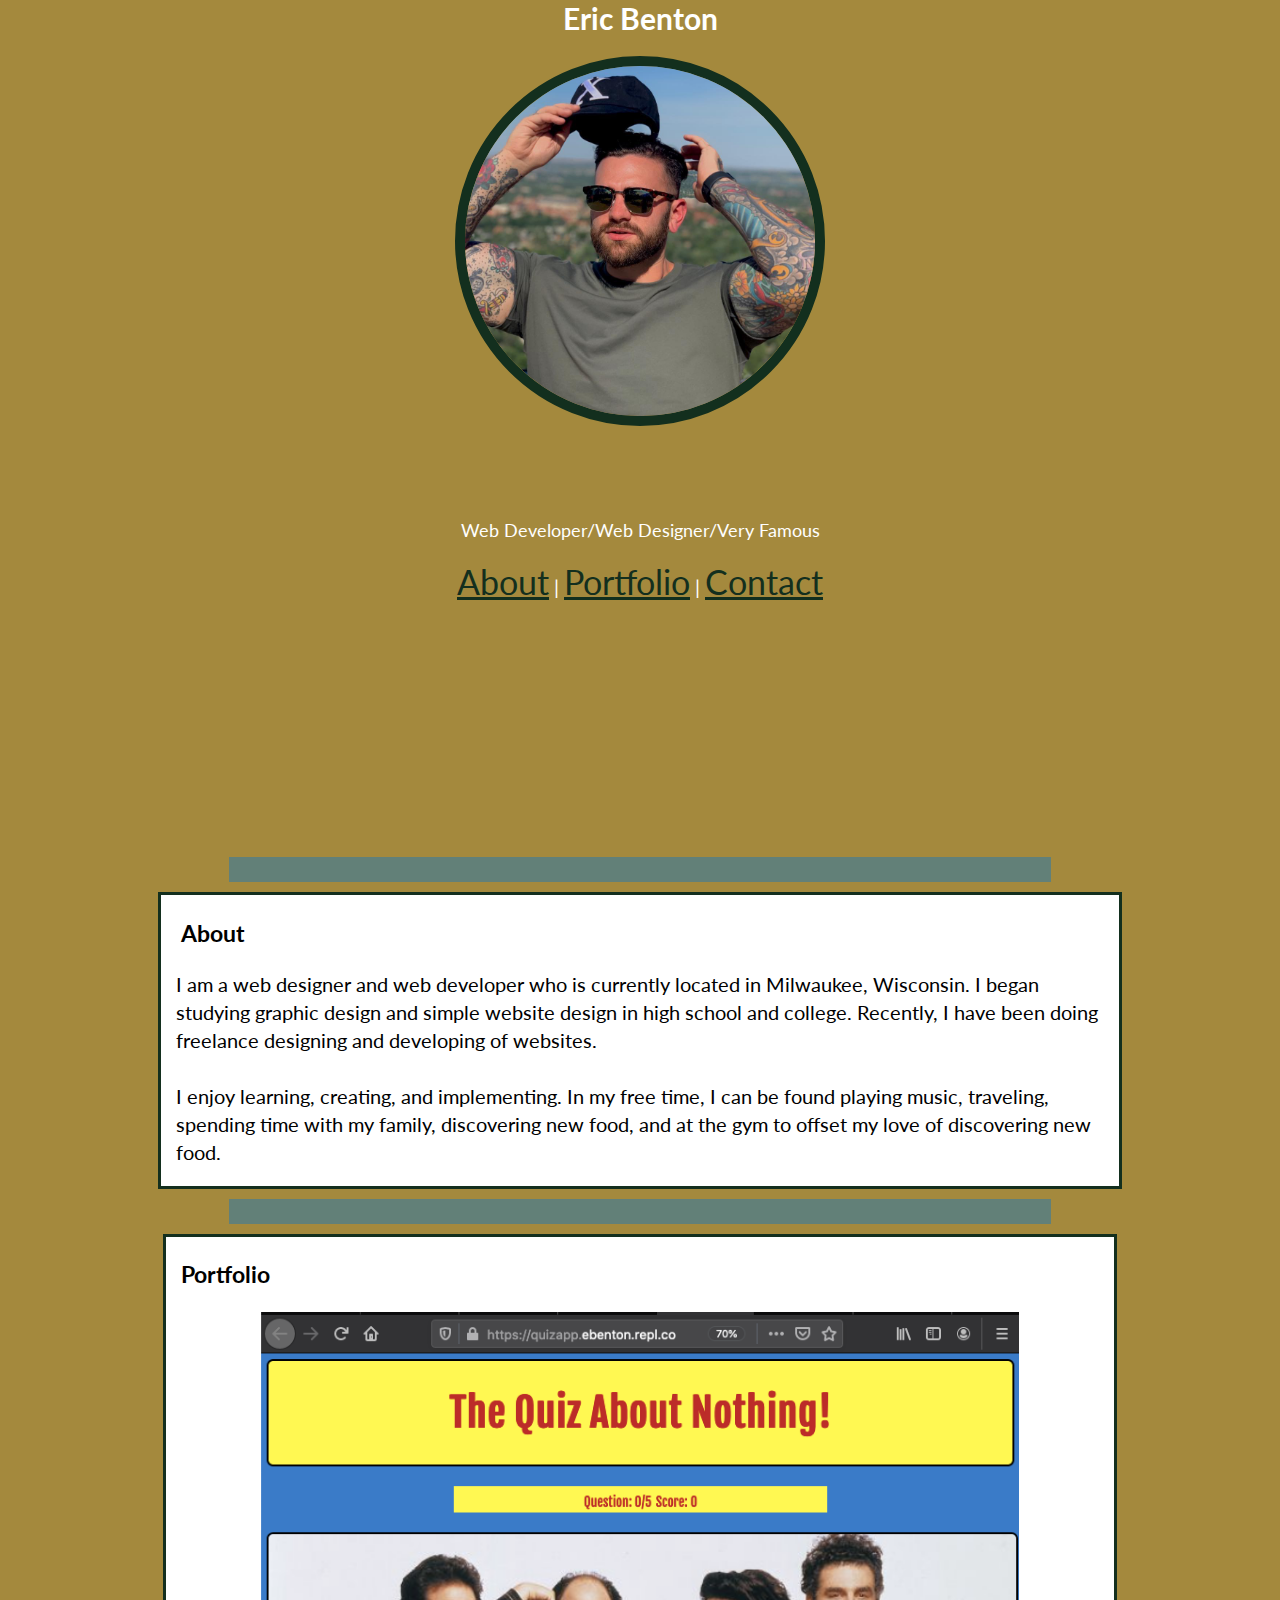
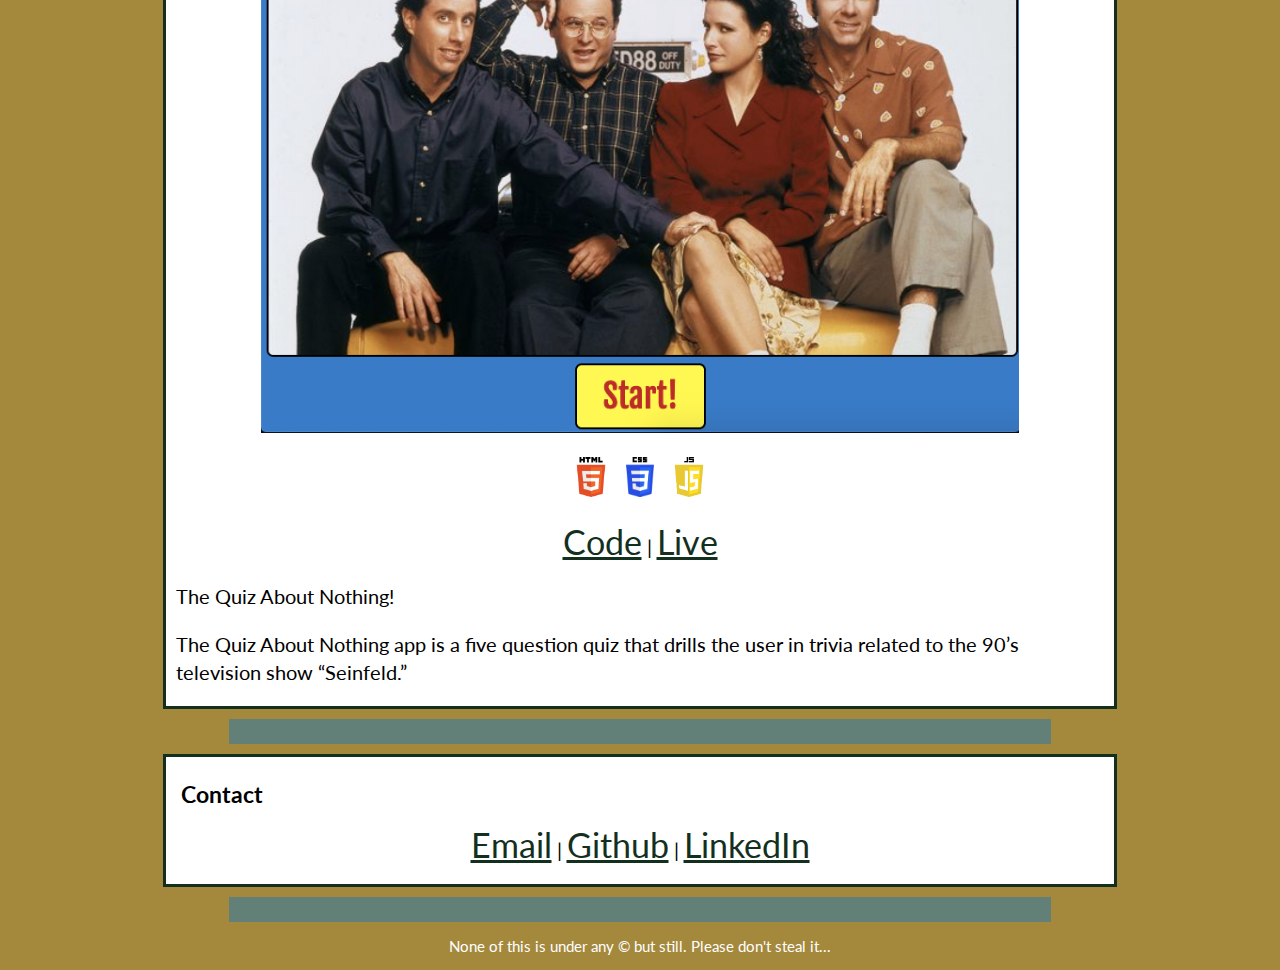
<file: index.html>
<!DOCTYPE html>
<html lang="en">
  <head>
    <meta charset="utf-8">
    <meta name="viewport" content="width=device-width">
    <title>Eric Benton | Web Developer</title>
    <link href="style.css" rel="stylesheet" type="text/css" />
    <link href="https://fonts.googleapis.com/css?family=Lato&display=swap" rel="stylesheet"> 
    <link rel="shortcut icon" type="image/jpg" href="favicon.ico"/>
  </head>
  <body>
    <main>
      <div class="top photo">
      <h1>Eric Benton</h1>
        <img src="images/headshot_lol.jpeg" alt="A photo of Eric Benton">
      </div>
        <div class="head">
          <p>Web Developer/Web Designer/Very Famous</p>
            <section class="nav">
              <p><a href="#bio" target="_blank" class="link">About</a> | <a href="#portfolio" target="_blank" class="link">Portfolio</a> | <a href="#contact" target="_blank" class="link">Contact</a>
            </section>
          </div>
        <div class="separator1">
        </div>
        <div class="div-bio">
        <section id="bio">
            <h3>About</h3><p>I am a web designer and web developer who is currently located in Milwaukee, Wisconsin. I began studying graphic design and simple website design in high school and college. Recently, I have been doing freelance designing and developing of websites.<br><br>I enjoy learning, creating, and implementing. In my free time, I can be found playing music, traveling, spending time with my family, discovering new food, and at the gym to offset my love of discovering new food.</p>
        </section>
        </div>
        <div class="separator2">
        </div>
        <section id="portfolio">
          <h3>Portfolio</h3><img src="images/quizapp_screenshot.png" alt="A screenshot of a quiz app for the television show Seinfeld" class="seinfeld_ss">
          <ul>
            <li><img src="images/HTML_logo.png" class="logos" alt="HTML logo"></li>
            <li><img src="images/CSS_logo.png" class="logos" alt="CSS logo"></li>
            <li><img src="images/JS_logo.png" class="logos" alt="Javascript logo"></li>
          </ul>
          <div class="portLinks">
          <p><a href="https://github.com/elbenton/quizapp" target="_blank" class="link">Code</a> | <a href="https://quizapp.ebenton.repl.co" target="_blank" class="link">Live</a></p>
          </div>
          <p>The Quiz About Nothing!</p><p>The Quiz About Nothing app is a five question quiz that drills the user in trivia related to the 90’s television show “Seinfeld.”</p>
        </section>
        <div class="separator3">
        </div>
        <section id="contact">
          <h3>Contact</h3>
          <p><a href="mailto:ebenton90@gmail.com" target="_blank" class="link">Email</a> | <a href="https://github.com/elbenton" target="_blank" class="link">Github</a> | <a href="https://www.linkedin.com/in/eric-benton-76b6b0192/" target="_blank" class="link">LinkedIn</a></p>
        </section>
        <div class="separator4">
        </div>
        </main>
    <footer><p>None of this is under any &copy; but still. Please don't steal it...</p>
    </footer>
  </body>
</html>
</file>
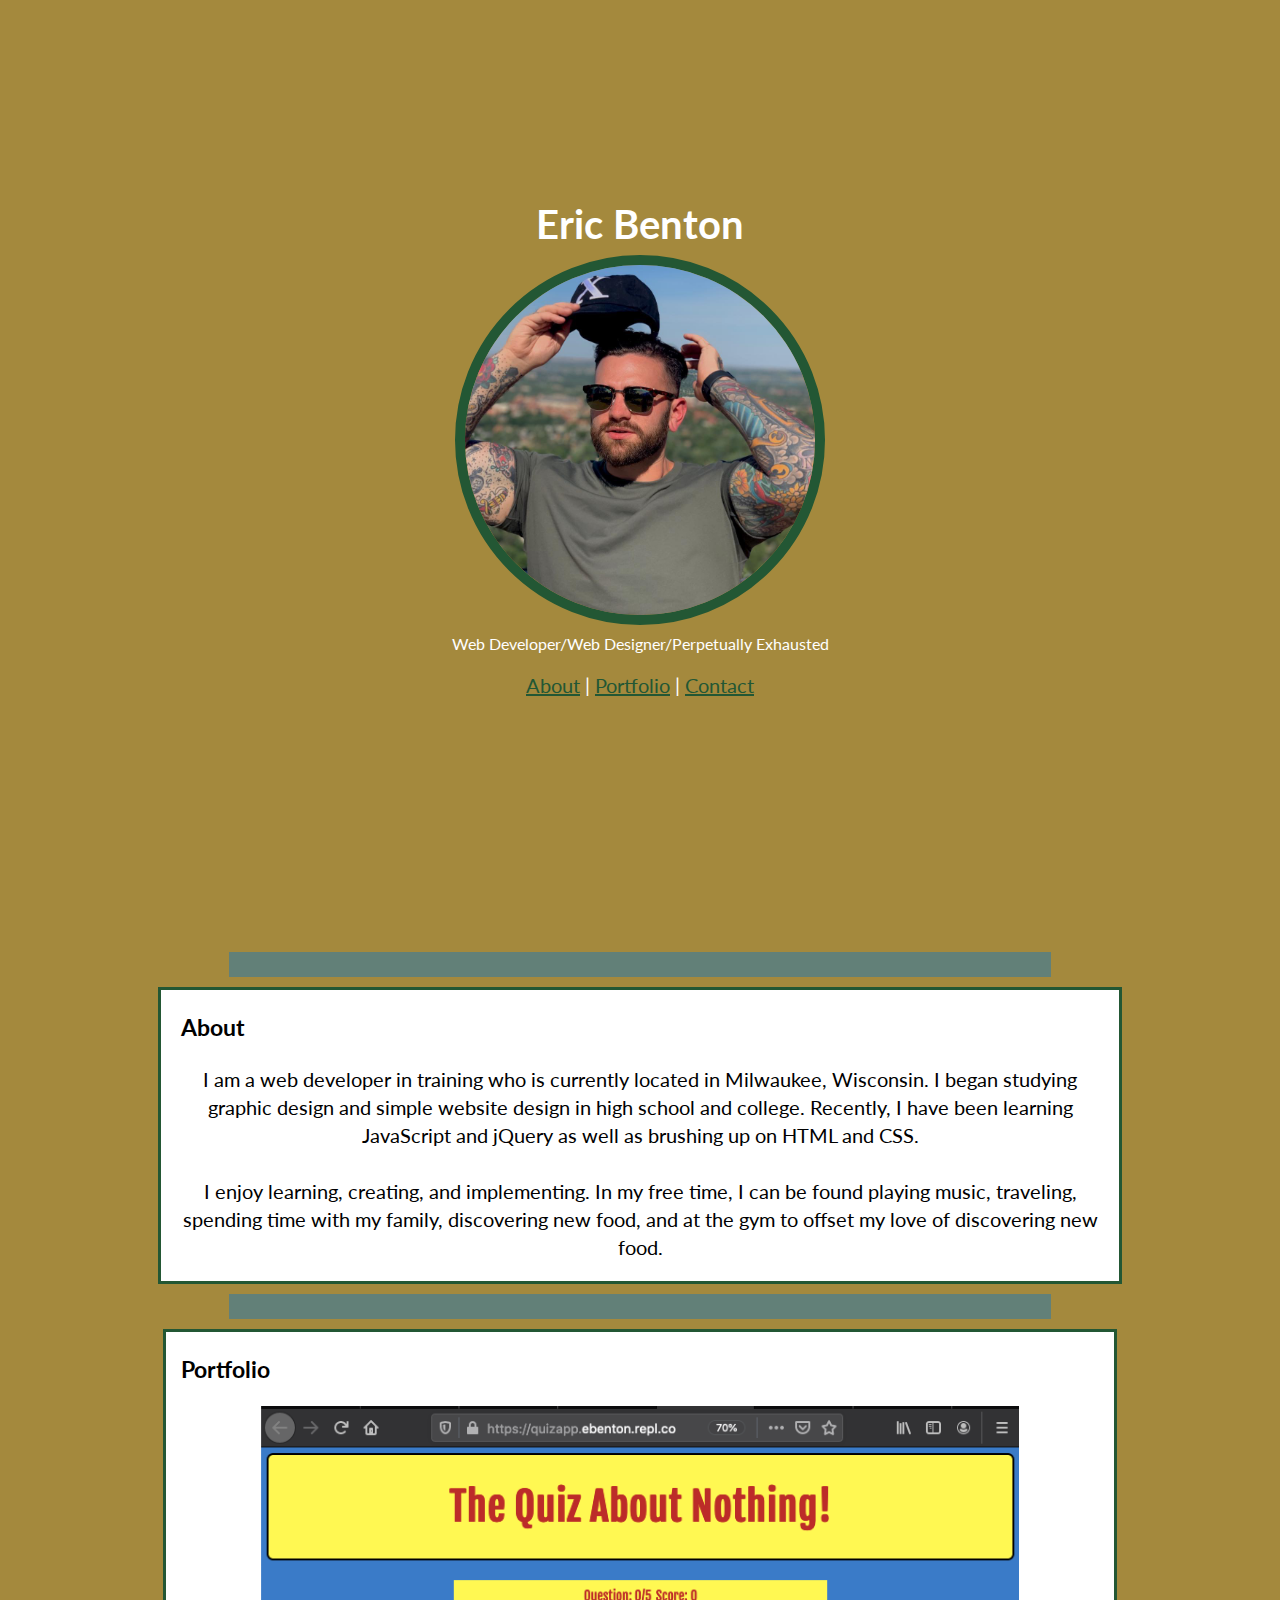
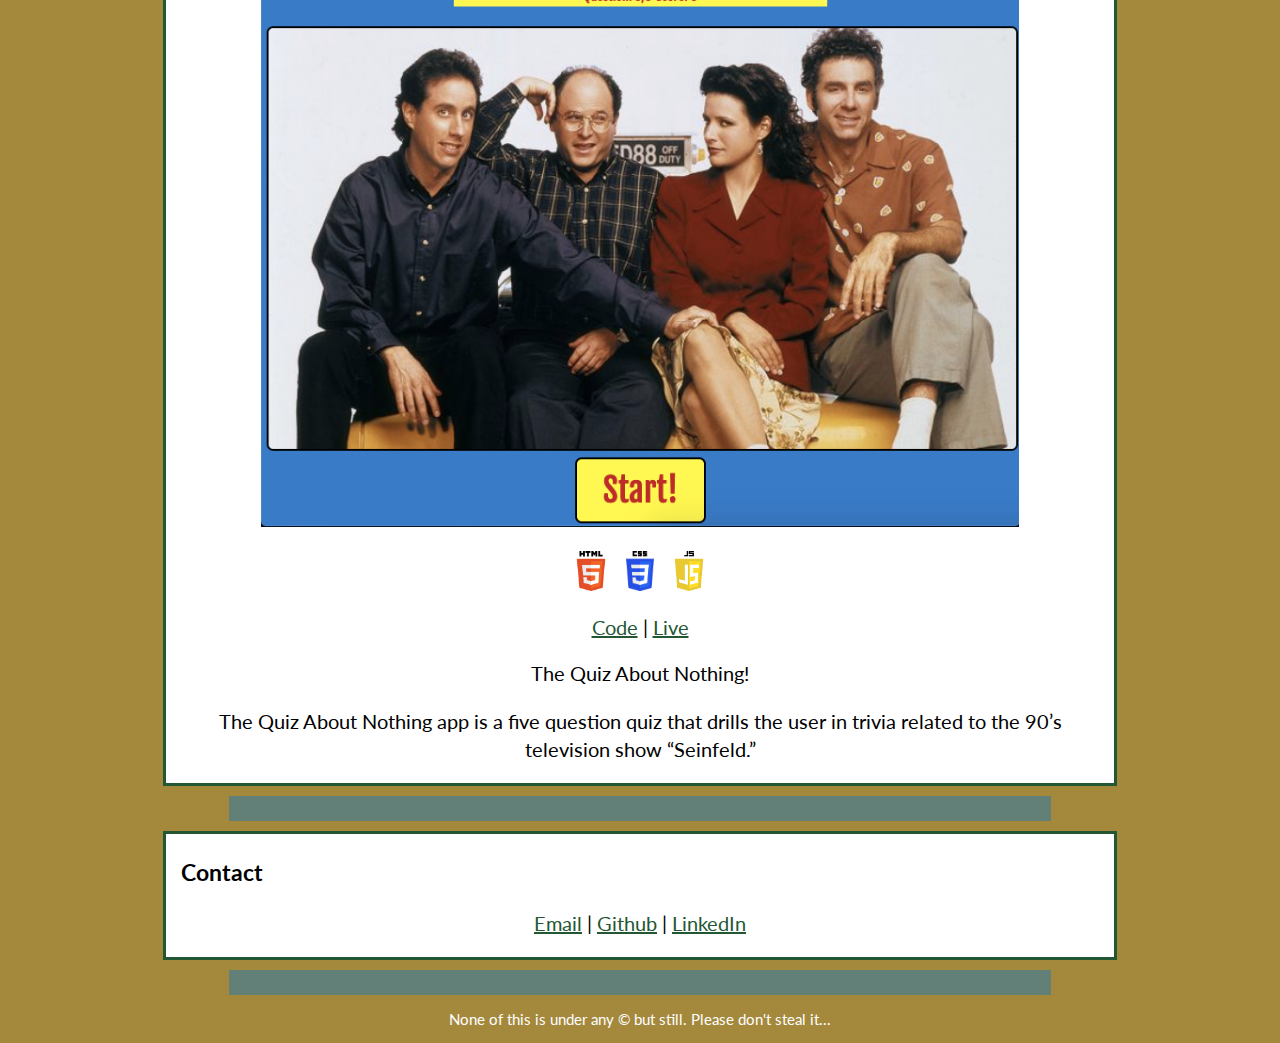
<file: Files/index.html>
<!DOCTYPE html>
<html lang>
  <head>
    <meta charset="utf-8">
    <meta name="viewport" content="width=device-width">
    <title>Eric Benton | Web Developer</title>
    <link href="style.css" rel="stylesheet" type="text/css" />
    <link href="https://fonts.googleapis.com/css?family=Lato&display=swap" rel="stylesheet"> 
  </head>
  <body>
    <main role="main">
        <header role="head">
            <h1>Eric Benton</h1>
            <div class="top photo">
            <img src="images/headshot_lol.jpeg" alt="A photo of Eric Benton"></img>
            </div>
            <p>Web Developer/Web Designer/Perpetually Exhausted</p>
            <section class="nav">
              <ul>
               <li><a href="#bio"target="_blank">About</a></li>
               |
               <li><a href="#portfolio"target="_blank">Portfolio</a></li>
               |
               <li><a href="#contact" target="_blank">Contact</a> </li>
            </section>
        </header>
        <div class="separator1">
        </div>
        <div class="div-bio">
        <section id="bio">
            <h3>About</h3><p>I am a web developer in training who is currently located in Milwaukee, Wisconsin. I began studying graphic design and simple website design in high school and college. Recently, I have been learning JavaScript and jQuery as well as brushing up on HTML and CSS.<br><br>I enjoy learning, creating, and implementing. In my free time, I can be found playing music, traveling, spending time with my family, discovering new food, and at the gym to offset my love of discovering new food.</p>
        </section>
        </div>
        <div class="separator2">
        </div>
        <section id="portfolio">
          <h3>Portfolio</h3><img src="images/quizapp_screenshot.png" alt="A screenshot of a quiz app for the television show Seinfeld" class="seinfeld_ss">
          <ul>
            <li><img src="images/HTML_logo.png" class"logos"></li>
            <li><img src="images/CSS_logo.png" class"logos"></li>
            <li><img src="images/JS_logo.png" class"logos"></li>
          </ul>
          <ul>
            <a href="https://github.com/elbenton/quizapp">Code</a> | <a href="https://quizapp.ebenton.repl.co">Live</a>
          </ul>
          <p>The Quiz About Nothing!</p><p>The Quiz About Nothing app is a five question quiz that drills the user in trivia related to the 90’s television show “Seinfeld.”</p>
        </div>
        </section>
        <div class="separator3">
        </div>
        <section id="contact">
          <h3>Contact</h3>
          <p><a href="mailto:ebenton90@gmail.com">Email</a> | <a href="https://github.com/elbenton">Github</a> | <a href="https://www.linkedin.com/in/eric-benton-76b6b0192/">LinkedIn</a></p>
        </section>
        </div>
        <div class="separator4">
        </div>
        </main>
    <footer role="content-info"><p>None of this is under any &copy; but still. Please don't steal it...</p>
    </footer>
  </body>
</html>
</file>
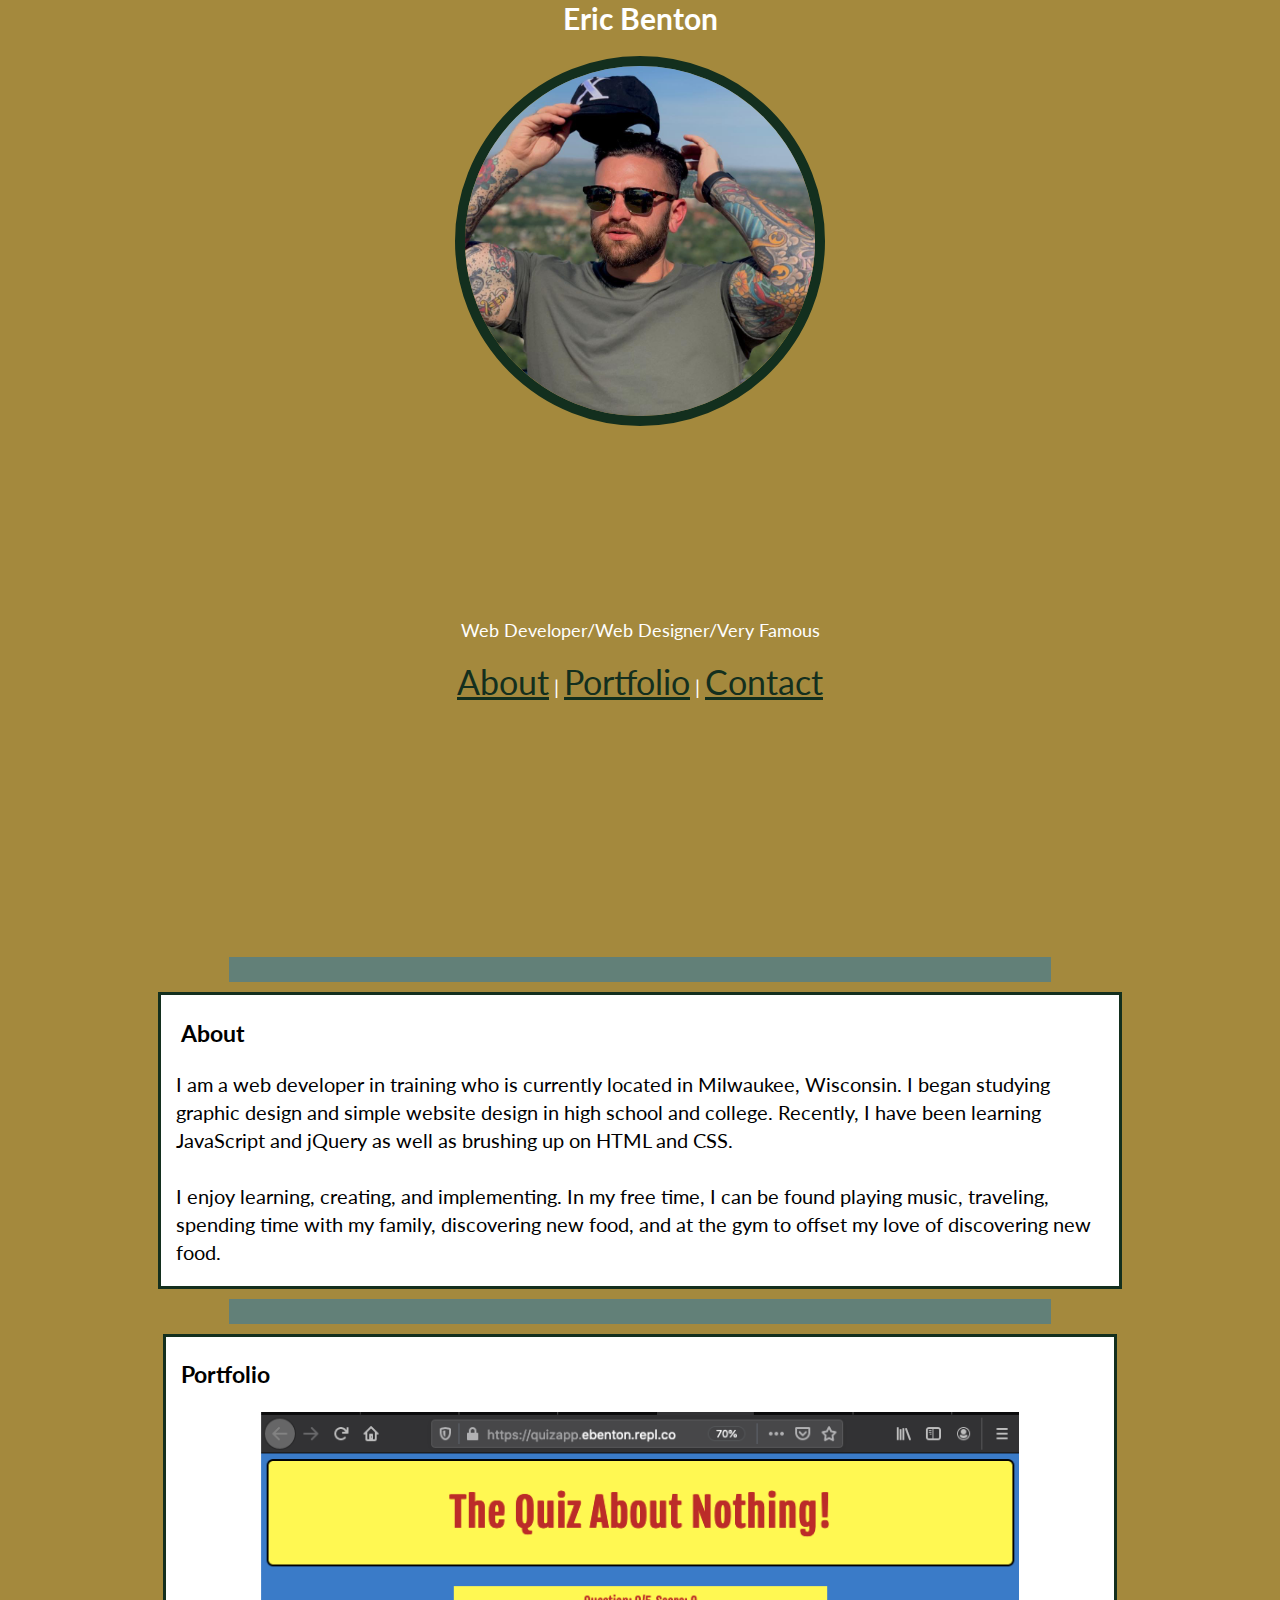
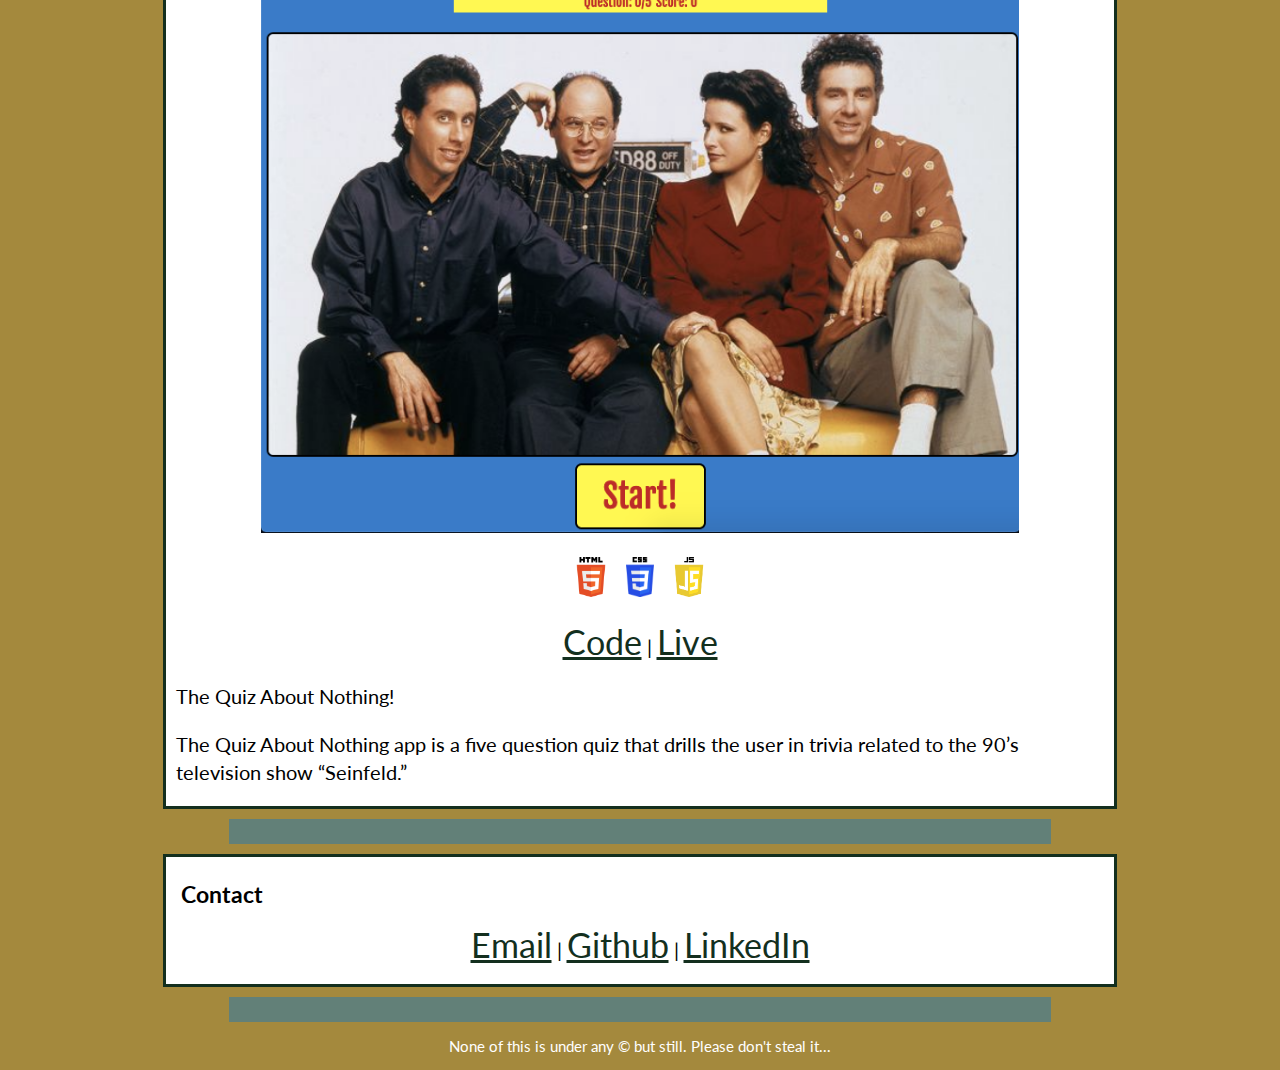
<file: portfolio-1/index.html>
<!DOCTYPE html>
<html lang="en">
  <head>
    <meta charset="utf-8">
    <meta name="viewport" content="width=device-width">
    <title>Eric Benton | Web Developer</title>
    <link href="style.css" rel="stylesheet" type="text/css" />
    <link href="https://fonts.googleapis.com/css?family=Lato&display=swap" rel="stylesheet"> 
    <link rel="shortcut icon" type="image/jpg" href="favicon.ico"/>
  </head>
  <body>
    <main>
      <div class="top photo">
      <h1>Eric Benton</h1>
        <img src="images/headshot_lol.jpeg" alt="A photo of Eric Benton">
      </div>
        <div class="head">
          <p>Web Developer/Web Designer/Very Famous</p>
            <section class="nav">
              <p><a href="#bio" target="_blank" class="link">About</a> | <a href="#portfolio" target="_blank" class="link">Portfolio</a> | <a href="#contact" target="_blank" class="link">Contact</a>
            </section>
          </div>
        <div class="separator1">
        </div>
        <div class="div-bio">
        <section id="bio">
            <h3>About</h3><p>I am a web developer in training who is currently located in Milwaukee, Wisconsin. I began studying graphic design and simple website design in high school and college. Recently, I have been learning JavaScript and jQuery as well as brushing up on HTML and CSS.<br><br>I enjoy learning, creating, and implementing. In my free time, I can be found playing music, traveling, spending time with my family, discovering new food, and at the gym to offset my love of discovering new food.</p>
        </section>
        </div>
        <div class="separator2">
        </div>
        <section id="portfolio">
          <h3>Portfolio</h3><img src="images/quizapp_screenshot.png" alt="A screenshot of a quiz app for the television show Seinfeld" class="seinfeld_ss">
          <ul>
            <li><img src="images/HTML_logo.png" class="logos" alt="HTML logo"></li>
            <li><img src="images/CSS_logo.png" class="logos" alt="CSS logo"></li>
            <li><img src="images/JS_logo.png" class="logos" alt="Javascript logo"></li>
          </ul>
          <div class="portLinks">
          <p><a href="https://github.com/elbenton/quizapp" target="_blank" class="link">Code</a> | <a href="https://quizapp.ebenton.repl.co" target="_blank" class="link">Live</a></p>
          </div>
          <p>The Quiz About Nothing!</p><p>The Quiz About Nothing app is a five question quiz that drills the user in trivia related to the 90’s television show “Seinfeld.”</p>
        </section>
        <div class="separator3">
        </div>
        <section id="contact">
          <h3>Contact</h3>
          <p><a href="mailto:ebenton90@gmail.com" target="_blank" class="link">Email</a> | <a href="https://github.com/elbenton" target="_blank" class="link">Github</a> | <a href="https://www.linkedin.com/in/eric-benton-76b6b0192/" target="_blank" class="link">LinkedIn</a></p>
        </section>
        <div class="separator4">
        </div>
        </main>
    <footer><p>None of this is under any &copy; but still. Please don't steal it...</p>
    </footer>
  </body>
</html>
</file>
<file: style.css>
body {
  font-size: 20px;
  font-family: 'Lato', sans-serif;
  background-color: #a4893d;
}

a {
  color: #132F1E;
}

a:hover {
  color: #a4893d;
}

a:active {
  color:#628078;
}

.head {
  margin-bottom: 300px;
}

h1 {
  text-align: center;
  color: white;
}


.photo {
  font-size: 20px;
  margin-left: auto;
  margin-right: auto;
  text-align: center;
  color: white;
  margin-top: 150px;
  margin-bottom: -10px;
    
}
.photo>img {
  height: 250px;
  border-style: solid;
  border-color: #132F1E;
  border-radius: 50%;
  border-width: 10px;
}

.head>p{
  color: white;
  font-size: 18px;
  text-align: center;

}

.nav {
  text-align: center;
  color: white;
  
}

.nav a:hover {
  color: #628078;
}

.nav li {
  display: inline;
  list-style: none;

}

.link {
  font-size: 34px;
}

.nav ul {
  padding-left: 0;
}

.separator1 {
  background-color: #628078;
  margin-top: -10px;
  width: 90%;
  height: 10px;
  margin-left: auto;
  margin-right: auto;

}

#bio {
  background-color: white;
  text-align: left;
  border-style: solid;
  margin-top: 10px;
  margin-bottom: 10px;
  margin-left: auto;
  margin-right: auto;
  border-color: #132F1E;
  padding-left: 5px;
  padding-right: 5px;

}

#bio>h3 {
  text-align: left;
  margin-left: 15px;
}

#bio>p {
  font-size: 20px;
  line-height: 24px;
  margin-left: 10px;
  margin-right: 10px;
  text-align: left;
}

.separator2 {
  background-color: #628078;
  width: 90%;
  height: 10px;
  margin-left: auto;
  margin-right: auto;

}

#portfolio {
  background-color: white;
  text-align: center;
  border-style: solid;
  margin-top: 10px;
  margin-bottom: 10px;
  margin-left: auto;
  margin-right: auto;
  border-color: #132F1E;
}

#portfolio>h3 {
  text-align: left;
  margin-left: 15px;
}

#portfolio>p {
  text-align: left;
}

#portfolio .seinfeld_ss {
  border-width: 0px;
  border-radius: 0%;
  height: auto;
  max-width: 90%;
  text-align: center;
}

#portfolio ul {
  padding-left: 0;
}


#portfolio li{
  display: inline;
  list-style: none;
  padding-left: 5px;
  padding-right: 5px;

}

#portfolio li>img {
  height: 40px;
  border-width: 0px;
  border-radius: 0%;
}

#portfolio>p {
  font-size: 20px;
  line-height: 21px;
  margin-left: 10px;
  margin-right: 10px;
}

.separator3 {
  background-color: #628078;
  width: 90%;
  height: 10px;
  margin-left: auto;
  margin-right: auto;

}

#contact {
  background-color: white;
  text-align: center;
  border-style: solid;
  margin-top: 10px;
  margin-bottom: 10px;
  margin-left: auto;
  margin-right: auto;
  border-color: #132F1E;
}

#contact>h3 {
  text-align: left;
  margin-left: 15px;
}

#contact>p {
  font-size: 16px;
  line-height: 21px;
  margin-left: 10px;
  margin-right: 10px;
}


.separator4 {
  background-color: #628078;
  width: 90%;
  height: 10px;
  margin-left: auto;
  margin-right: auto;

}
footer>p {
  font-size: 15px;
  text-align: center;
  color: white;
  
}

@media screen and (min-width: 520px) {
  body {
  font-size: 20px;
  font-family: 'Lato', sans-serif;
  background-color: #a4893d;
}

.head {
  margin-top: 0px;
  margin-bottom: 400px
}

.head>p{
  font-size: 20
}

a {
  color: #132F1E;
}

a:hover {
  color: #a4893d;
}

a:active {
  color:#628078;
}

h1 {
  text-align: center;
  color: white;
}


.photo {
  font-size: 15px;
  margin-left: auto;
  margin-right: auto;
  text-align: center;
  color: white;
  margin-top: -20px;
  margin-bottom: -10px;
    
}
.photo>img {
  height: 350px;
  border-style: solid;
  border-color: #132F1E;
  border-radius: 50%;
  border-width: 10px;
}

.nav {
  text-align: center;
  color: white;
  
}

.nav a:hover {
  color: #628078;
}

.nav li {
  display: inline;
  list-style: none;

}

.nav ul {
  padding-left: 0;
}

.separator1 {
  background-color: #628078;
  margin-top: -10px;
  width: 90%;
  height: 25px;
  margin-left: auto;
  margin-right: auto;

}

#bio {
  background-color: white;
  text-align: left;
  border-style: solid;
  margin-top: 10px;
  margin-bottom: 10px;
  margin-left: auto;
  margin-right: auto;
  border-color: #132F1E;
  padding-left: 5px;
  padding-right: 5px;

}

#bio>h3 {
  text-align: left;
  margin-left: 15px;
}

#bio>p {
  font-size: 20px;
  line-height: 28px;
  text-align: left
}

.separator2 {
  background-color: #628078;
  width: 90%;
  height: 25px;
  margin-left: auto;
  margin-right: auto;

}

#portfolio {
  background-color: white;
  text-align: center;
  border-style: solid;
  margin-top: 10px;
  margin-bottom: 10px;
  margin-left: auto;
  margin-right: auto;
  border-color: #132F1E;
}

#portfolio>h3 {
  text-align: left;
  margin-left: 15px;
}

#portfolio>p {
  text-align: left
}

.portfiolio>.portLinks {
  text-align: center;
}

#portfolio .seinfeld_ss {
  border-width: 0px;
  border-radius: 0%;
  height: auto;
  max-width: 80%;
  text-align: center;
}

.portfolio ul {
  padding-left: 0;
}


#portfolio li{
  display: inline;
  list-style: none;
  padding-left: 5px;
  padding-right: 5px;

}

#portfolio li img {
  height: 40px;
  border-width: 0px;
  border-radius: 0%;
}

#portfolio>p {
  font-size: 20px;
  line-height: 28px;
}

.separator3 {
  background-color: #628078;
  width: 90%;
  height: 25px;
  margin-left: auto;
  margin-right: auto;

}

#contact {
  background-color: white;
  text-align: center;
  border-style: solid;
  margin-top: 10px;
  margin-bottom: 10px;
  margin-left: auto;
  margin-right: auto;
  border-color: #132F1E;
}

#contact>h3 {
  text-align: left;
  margin-left: 15px;
}

#contact>p {
  font-size: 20px;
  line-height: 28px;
}


.separator4 {
  background-color: #628078;
  width: 90%;
  height: 25px;
  margin-left: auto;
  margin-right: auto;

}
footer {
  font-size: 16px;
  text-align: center;
  color: white;
  
}

@media screen and (min-width: 768px) {
  body {
  font-size: 20px;
  font-family: 'Lato', sans-serif;
  background-color: #a4893d;
}

.head {
  margin-top: 100px;
  margin-bottom: 265px
}

.head>p{
  font-size: 20
}

a {
  color: #132F1E;
}

a:hover {
  color: #a4893d;
}

a:active {
  color:#628078;
}

h1 {
  text-align: center;
  color: white;
}


.photo {
  font-size: 15px;
  margin-left: auto;
  margin-right: auto;
  text-align: center;
  color: white;
  margin-top: -20px;
  margin-bottom: -10px;
    
}
.photo>img {
  height: 350px;
  border-style: solid;
  border-color: #132F1E;
  border-radius: 50%;
  border-width: 10px;
}

.nav {
  text-align: center;
  color: white;
}

.nav a:hover {
  color: #628078;
}

.nav li {
  display: inline;
  list-style: none;
  font-size: 54px;
}

.nav ul {
  padding-left: 0;
}

.separator1 {
  background-color: #628078;
  margin-top: -10px;
  width: 65%;
  height: 25px;
  margin-left: auto;
  margin-right: auto;

}

#bio {
  background-color: white;
  text-align: left;
  width: 75%;
  border-style: solid;
  margin-top: 10px;
  margin-bottom: 10px;
  margin-left: auto;
  margin-right: auto;
  border-color: #132F1E;
  padding-left: 5px;
  padding-right: 5px;

}

#bio>h3 {
  text-align: left;
  margin-left: 15px;
}

#bio>p {
  font-size: 20px;
  line-height: 28px;
}

.separator2 {
  background-color: #628078;
  width: 65%;
  height: 25px;
  margin-left: auto;
  margin-right: auto;

}

#portfolio {
  background-color: white;
  text-align: center;
  width: 75%;
  border-style: solid;
  margin-top: 10px;
  margin-bottom: 10px;
  margin-left: auto;
  margin-right: auto;
  border-color: #132F1E;
}

#portfolio>h3 {
  text-align: left;
  margin-left: 15px;
}

#portfolio .seinfeld_ss {
  border-width: 0px;
  border-radius: 0%;
  height: auto;
  max-width: 80%;
  text-aign: center;
}

#portfolio ul {
  padding-left: 0;
}


#portfolio li{
  display: inline;
  list-style: none;
  padding-left: 5px;
  padding-right: 5px;

}

#portfolio li img {
  height: 40px;
  border-width: 0px;
  border-radius: 0%;
}

#portfolio>p {
  font-size: 20px;
  line-height: 28px;
}

.separator3 {
  background-color: #628078;
  width: 65%;
  height: 25px;
  margin-left: auto;
  margin-right: auto;

}

#contact {
  background-color: white;
  text-align: center;
  width: 75%;
  border-style: solid;
  margin-top: 10px;
  margin-bottom: 10px;
  margin-left: auto;
  margin-right: auto;
  border-color: #132F1E;
}

#contact>h3 {
  text-align: left;
  margin-left: 15px;
}

#contact>p {
  font-size: 20px;
  line-height: 28px;
}


.separator4 {
  background-color: #628078;
  width: 65%;
  height: 25px;
  margin-left: auto;
  margin-right: auto;

}
footer {
  font-size: 18px;
  text-align: center;
  color: white;
  
}
</file>
<file: Files/style.css>
body {
  font-size: 20px;
  font-family: 'Lato', sans-serif;
  background-color: #a4893d;
}

a {
  color: #235734;
}

a:hover {
  color: #a4893d;
}

a:active {
  color:#628078;
}

header {
  margin-top: 150px;
  margin-bottom: 300px;
}

h1 {
  text-align: center;
  color: white;
}


.photo {
  font-size: 15px;
  margin-left: auto;
  margin-right: auto;
  text-align: center;
  color: white;
  margin-top: -20px;
  margin-bottom: -10px;
    
}
.photo>img {
  height: 250px;
  border-style: solid;
  border-color: #235734;
  border-radius: 50%;
  border-width: 10px;
}

header>p{
  color: white;
  font-size: 16px;
  text-align: center;

}

.nav {
  text-align: center;
  color: white;
  
}

.nav a:hover {
  color: #628078;
}

.nav li {
  display: inline;
  list-style: none;

}

.nav ul {
  padding-left: 0;
}

.separator1 {
  background-color: #628078;
  margin-top: -10px;
  width: 90%;
  height: 10px;
  margin-left: auto;
  margin-right: auto;

}

#bio {
  background-color: white;
  text-align: center;
  border-style: solid;
  margin-top: 10px;
  margin-bottom: 10px;
  margin-left: auto;
  margin-right: auto;
  border-color: #235734;
  padding-left: 5px;
  padding-right: 5px;

}

#bio>h3 {
  text-align: left;
  margin-left: 15px;
}

#bio>p {
  font-size: 16px;
  line-height: 21px;
  margin-left: 10px;
  margin-right: 10px;
}

.separator2 {
  background-color: #628078;
  width: 90%;
  height: 10px;
  margin-left: auto;
  margin-right: auto;

}

#portfolio {
  background-color: white;
  text-align: center;
  border-style: solid;
  margin-top: 10px;
  margin-bottom: 10px;
  margin-left: auto;
  margin-right: auto;
  border-color: #235734;
}

#portfolio>h3 {
  text-align: left;
  margin-left: 15px;
}

#portfolio .seinfeld_ss {
  border-width: 0px;
  border-radius: 0%;
  height: auto;
  max-width: 80%;
}

#portfolio ul {
  padding-left: 0;
}


#portfolio li{
  display: inline;
  list-style: none;
  padding-left: 5px;
  padding-right: 5px;

}

#portfolio li>img {
  height: 40px;
  border-width: 0px;
  border-radius: 0%;
}

#portfolio>p {
  font-size: 16px;
  line-height: 21px;
  margin-left: 10px;
  margin-right: 10px;
}

.separator3 {
  background-color: #628078;
  width: 90%;
  height: 10px;
  margin-left: auto;
  margin-right: auto;

}

#contact {
  background-color: white;
  text-align: center;
  border-style: solid;
  margin-top: 10px;
  margin-bottom: 10px;
  margin-left: auto;
  margin-right: auto;
  border-color: #235734;
}

#contact>h3 {
  text-align: left;
  margin-left: 15px;
}

#contact>p {
  font-size: 16px;
  line-height: 21px;
  margin-left: 10px;
  margin-right: 10px;
}


.separator4 {
  background-color: #628078;
  width: 90%;
  height: 10px;
  margin-left: auto;
  margin-right: auto;

}
footer>p {
  font-size: 15px;
  text-align: center;
  color: white;
  
}

@media screen and (min-width: 520px) {
  body {
  font-size: 20px;
  font-family: 'Lato', sans-serif;
  background-color: #a4893d;
}

header {
  margin-top: 200px;
  margin-bottom: 400px
}

header>p{
  font-size: 20
}

a {
  color: #235734;
}

a:hover {
  color: #a4893d;
}

a:active {
  color:#628078;
}

h1 {
  text-align: center;
  color: white;
}


.photo {
  font-size: 15px;
  margin-left: auto;
  margin-right: auto;
  text-align: center;
  color: white;
  margin-top: -20px;
  margin-bottom: -10px;
    
}
.photo>img {
  height: 350px;
  border-style: solid;
  border-color: #235734;
  border-radius: 50%;
  border-width: 10px;
}

.nav {
  text-align: center;
  color: white;
  
}

.nav a:hover {
  color: #628078;
}

.nav li {
  display: inline;
  list-style: none;

}

.nav ul {
  padding-left: 0;
}

.separator1 {
  background-color: #628078;
  margin-top: -10px;
  width: 90%;
  height: 25px;
  margin-left: auto;
  margin-right: auto;

}

#bio {
  background-color: white;
  text-align: center;
  border-style: solid;
  margin-top: 10px;
  margin-bottom: 10px;
  margin-left: auto;
  margin-right: auto;
  border-color: #235734;
  padding-left: 5px;
  padding-right: 5px;

}

#bio>h3 {
  text-align: left;
  margin-left: 15px;
}

#bio>p {
  font-size: 20px;
  line-height: 28px;
}

.separator2 {
  background-color: #628078;
  width: 90%;
  height: 25px;
  margin-left: auto;
  margin-right: auto;

}

#portfolio {
  background-color: white;
  text-align: center;
  border-style: solid;
  margin-top: 10px;
  margin-bottom: 10px;
  margin-left: auto;
  margin-right: auto;
  border-color: #235734;
}

#portfolio>h3 {
  text-align: left;
  margin-left: 15px;
}

#portfolio .seinfeld_ss {
  border-width: 0px;
  border-radius: 0%;
  height: auto;
  max-width: 80%;
}

.portfolio ul {
  padding-left: 0;
}


#portfolio li{
  display: inline;
  list-style: none;
  padding-left: 5px;
  padding-right: 5px;

}

#portfolio li img {
  height: 40px;
  border-width: 0px;
  border-radius: 0%;
}

#portfolio>p {
  font-size: 20px;
  line-height: 28px;
}

.separator3 {
  background-color: #628078;
  width: 90%;
  height: 25px;
  margin-left: auto;
  margin-right: auto;

}

#contact {
  background-color: white;
  text-align: center;
  border-style: solid;
  margin-top: 10px;
  margin-bottom: 10px;
  margin-left: auto;
  margin-right: auto;
  border-color: #235734;
}

#contact>h3 {
  text-align: left;
  margin-left: 15px;
}

#contact>p {
  font-size: 20px;
  line-height: 28px;
}


.separator4 {
  background-color: #628078;
  width: 90%;
  height: 25px;
  margin-left: auto;
  margin-right: auto;

}
footer {
  font-size: 16px;
  text-align: center;
  color: white;
  
}

@media screen and (min-width: 768px) {
  body {
  font-size: 20px;
  font-family: 'Lato', sans-serif;
  background-color: #a4893d;
}

header {
  margin-top: 200px;
  margin-bottom: 265px
}

header>p{
  font-size: 20
}

a {
  color: #235734;
}

a:hover {
  color: #a4893d;
}

a:active {
  color:#628078;
}

h1 {
  text-align: center;
  color: white;
}


.photo {
  font-size: 15px;
  margin-left: auto;
  margin-right: auto;
  text-align: center;
  color: white;
  margin-top: -20px;
  margin-bottom: -10px;
    
}
.photo>img {
  height: 350px;
  border-style: solid;
  border-color: #235734;
  border-radius: 50%;
  border-width: 10px;
}

.nav {
  text-align: center;
  color: white;
  
}

.nav a:hover {
  color: #628078;
}

.nav li {
  display: inline;
  list-style: none;

}

.nav ul {
  padding-left: 0;
}

.separator1 {
  background-color: #628078;
  margin-top: -10px;
  width: 65%;
  height: 25px;
  margin-left: auto;
  margin-right: auto;

}

#bio {
  background-color: white;
  text-align: center;
  width: 75%;
  border-style: solid;
  margin-top: 10px;
  margin-bottom: 10px;
  margin-left: auto;
  margin-right: auto;
  border-color: #235734;
  padding-left: 5px;
  padding-right: 5px;

}

#bio>h3 {
  text-align: left;
  margin-left: 15px;
}

#bio>p {
  font-size: 20px;
  line-height: 28px;
}

.separator2 {
  background-color: #628078;
  width: 65%;
  height: 25px;
  margin-left: auto;
  margin-right: auto;

}

#portfolio {
  background-color: white;
  text-align: center;
  width: 75%;
  border-style: solid;
  margin-top: 10px;
  margin-bottom: 10px;
  margin-left: auto;
  margin-right: auto;
  border-color: #235734;
}

#portfolio>h3 {
  text-align: left;
  margin-left: 15px;
}

#portfolio .seinfeld_ss {
  border-width: 0px;
  border-radius: 0%;
  height: auto;
  max-width: 80%;
}

#portfolio ul {
  padding-left: 0;
}


#portfolio li{
  display: inline;
  list-style: none;
  padding-left: 5px;
  padding-right: 5px;

}

#portfolio li img {
  height: 40px;
  border-width: 0px;
  border-radius: 0%;
}

#portfolio>p {
  font-size: 20px;
  line-height: 28px;
}

.separator3 {
  background-color: #628078;
  width: 65%;
  height: 25px;
  margin-left: auto;
  margin-right: auto;

}

#contact {
  background-color: white;
  text-align: center;
  width: 75%;
  border-style: solid;
  margin-top: 10px;
  margin-bottom: 10px;
  margin-left: auto;
  margin-right: auto;
  border-color: #235734;
}

#contact>h3 {
  text-align: left;
  margin-left: 15px;
}

#contact>p {
  font-size: 20px;
  line-height: 28px;
}


.separator4 {
  background-color: #628078;
  width: 65%;
  height: 25px;
  margin-left: auto;
  margin-right: auto;

}
footer {
  font-size: 18px;
  text-align: center;
  color: white;
  
}
</file>
<file: portfolio-1/style.css>
body {
  font-size: 20px;
  font-family: 'Lato', sans-serif;
  background-color: #a4893d;
}

a {
  color: #132F1E;
}

a:hover {
  color: #a4893d;
}

a:active {
  color:#628078;
}

.head {
  margin-bottom: 300px;
}

h1 {
  text-align: center;
  color: white;
}


.photo {
  font-size: 20px;
  margin-left: auto;
  margin-right: auto;
  text-align: center;
  color: white;
  margin-top: 150px;
  margin-bottom: -10px;
    
}
.photo>img {
  height: 250px;
  border-style: solid;
  border-color: #132F1E;
  border-radius: 50%;
  border-width: 10px;
}

.head>p{
  color: white;
  font-size: 18px;
  text-align: center;

}

.nav {
  text-align: center;
  color: white;
  
}

.nav a:hover {
  color: #628078;
}

.nav li {
  display: inline;
  list-style: none;

}

.link {
  font-size: 34px;
}

.nav ul {
  padding-left: 0;
}

.separator1 {
  background-color: #628078;
  margin-top: -10px;
  width: 90%;
  height: 10px;
  margin-left: auto;
  margin-right: auto;

}

#bio {
  background-color: white;
  text-align: left;
  border-style: solid;
  margin-top: 10px;
  margin-bottom: 10px;
  margin-left: auto;
  margin-right: auto;
  border-color: #132F1E;
  padding-left: 5px;
  padding-right: 5px;

}

#bio>h3 {
  text-align: left;
  margin-left: 15px;
}

#bio>p {
  font-size: 20px;
  line-height: 24px;
  margin-left: 10px;
  margin-right: 10px;
  text-align: left;
}

.separator2 {
  background-color: #628078;
  width: 90%;
  height: 10px;
  margin-left: auto;
  margin-right: auto;

}

#portfolio {
  background-color: white;
  text-align: center;
  border-style: solid;
  margin-top: 10px;
  margin-bottom: 10px;
  margin-left: auto;
  margin-right: auto;
  border-color: #132F1E;
}

#portfolio>h3 {
  text-align: left;
  margin-left: 15px;
}

#portfolio>p {
  text-align: left;
}

#portfolio .seinfeld_ss {
  border-width: 0px;
  border-radius: 0%;
  height: auto;
  max-width: 90%;
  text-align: center;
}

#portfolio ul {
  padding-left: 0;
}


#portfolio li{
  display: inline;
  list-style: none;
  padding-left: 5px;
  padding-right: 5px;

}

#portfolio li>img {
  height: 40px;
  border-width: 0px;
  border-radius: 0%;
}

#portfolio>p {
  font-size: 20px;
  line-height: 21px;
  margin-left: 10px;
  margin-right: 10px;
}

.separator3 {
  background-color: #628078;
  width: 90%;
  height: 10px;
  margin-left: auto;
  margin-right: auto;

}

#contact {
  background-color: white;
  text-align: center;
  border-style: solid;
  margin-top: 10px;
  margin-bottom: 10px;
  margin-left: auto;
  margin-right: auto;
  border-color: #132F1E;
}

#contact>h3 {
  text-align: left;
  margin-left: 15px;
}

#contact>p {
  font-size: 16px;
  line-height: 21px;
  margin-left: 10px;
  margin-right: 10px;
}


.separator4 {
  background-color: #628078;
  width: 90%;
  height: 10px;
  margin-left: auto;
  margin-right: auto;

}
footer>p {
  font-size: 15px;
  text-align: center;
  color: white;
  
}

@media screen and (min-width: 520px) {
  body {
  font-size: 20px;
  font-family: 'Lato', sans-serif;
  background-color: #a4893d;
}

.head {
  margin-top: 0px;
  margin-bottom: 400px
}

.head>p{
  font-size: 20
}

a {
  color: #132F1E;
}

a:hover {
  color: #a4893d;
}

a:active {
  color:#628078;
}

h1 {
  text-align: center;
  color: white;
}


.photo {
  font-size: 15px;
  margin-left: auto;
  margin-right: auto;
  text-align: center;
  color: white;
  margin-top: -20px;
  margin-bottom: -10px;
    
}
.photo>img {
  height: 350px;
  border-style: solid;
  border-color: #132F1E;
  border-radius: 50%;
  border-width: 10px;
}

.nav {
  text-align: center;
  color: white;
  
}

.nav a:hover {
  color: #628078;
}

.nav li {
  display: inline;
  list-style: none;

}

.nav ul {
  padding-left: 0;
}

.separator1 {
  background-color: #628078;
  margin-top: -10px;
  width: 90%;
  height: 25px;
  margin-left: auto;
  margin-right: auto;

}

#bio {
  background-color: white;
  text-align: left;
  border-style: solid;
  margin-top: 10px;
  margin-bottom: 10px;
  margin-left: auto;
  margin-right: auto;
  border-color: #132F1E;
  padding-left: 5px;
  padding-right: 5px;

}

#bio>h3 {
  text-align: left;
  margin-left: 15px;
}

#bio>p {
  font-size: 20px;
  line-height: 28px;
  text-align: left
}

.separator2 {
  background-color: #628078;
  width: 90%;
  height: 25px;
  margin-left: auto;
  margin-right: auto;

}

#portfolio {
  background-color: white;
  text-align: center;
  border-style: solid;
  margin-top: 10px;
  margin-bottom: 10px;
  margin-left: auto;
  margin-right: auto;
  border-color: #132F1E;
}

#portfolio>h3 {
  text-align: left;
  margin-left: 15px;
}

#portfolio>p {
  text-align: left
}

.portfiolio>.portLinks {
  text-align: center;
}

#portfolio .seinfeld_ss {
  border-width: 0px;
  border-radius: 0%;
  height: auto;
  max-width: 80%;
  text-align: center;
}

.portfolio ul {
  padding-left: 0;
}


#portfolio li{
  display: inline;
  list-style: none;
  padding-left: 5px;
  padding-right: 5px;

}

#portfolio li img {
  height: 40px;
  border-width: 0px;
  border-radius: 0%;
}

#portfolio>p {
  font-size: 20px;
  line-height: 28px;
}

.separator3 {
  background-color: #628078;
  width: 90%;
  height: 25px;
  margin-left: auto;
  margin-right: auto;

}

#contact {
  background-color: white;
  text-align: center;
  border-style: solid;
  margin-top: 10px;
  margin-bottom: 10px;
  margin-left: auto;
  margin-right: auto;
  border-color: #132F1E;
}

#contact>h3 {
  text-align: left;
  margin-left: 15px;
}

#contact>p {
  font-size: 20px;
  line-height: 28px;
}


.separator4 {
  background-color: #628078;
  width: 90%;
  height: 25px;
  margin-left: auto;
  margin-right: auto;

}
footer {
  font-size: 16px;
  text-align: center;
  color: white;
  
}

@media screen and (min-width: 768px) {
  body {
  font-size: 20px;
  font-family: 'Lato', sans-serif;
  background-color: #a4893d;
}

.head {
  margin-top: 200px;
  margin-bottom: 265px
}

.head>p{
  font-size: 20
}

a {
  color: #132F1E;
}

a:hover {
  color: #a4893d;
}

a:active {
  color:#628078;
}

h1 {
  text-align: center;
  color: white;
}


.photo {
  font-size: 15px;
  margin-left: auto;
  margin-right: auto;
  text-align: center;
  color: white;
  margin-top: -20px;
  margin-bottom: -10px;
    
}
.photo>img {
  height: 350px;
  border-style: solid;
  border-color: #132F1E;
  border-radius: 50%;
  border-width: 10px;
}

.nav {
  text-align: center;
  color: white;
}

.nav a:hover {
  color: #628078;
}

.nav li {
  display: inline;
  list-style: none;
  font-size: 54px;
}

.nav ul {
  padding-left: 0;
}

.separator1 {
  background-color: #628078;
  margin-top: -10px;
  width: 65%;
  height: 25px;
  margin-left: auto;
  margin-right: auto;

}

#bio {
  background-color: white;
  text-align: left;
  width: 75%;
  border-style: solid;
  margin-top: 10px;
  margin-bottom: 10px;
  margin-left: auto;
  margin-right: auto;
  border-color: #132F1E;
  padding-left: 5px;
  padding-right: 5px;

}

#bio>h3 {
  text-align: left;
  margin-left: 15px;
}

#bio>p {
  font-size: 20px;
  line-height: 28px;
}

.separator2 {
  background-color: #628078;
  width: 65%;
  height: 25px;
  margin-left: auto;
  margin-right: auto;

}

#portfolio {
  background-color: white;
  text-align: center;
  width: 75%;
  border-style: solid;
  margin-top: 10px;
  margin-bottom: 10px;
  margin-left: auto;
  margin-right: auto;
  border-color: #132F1E;
}

#portfolio>h3 {
  text-align: left;
  margin-left: 15px;
}

#portfolio .seinfeld_ss {
  border-width: 0px;
  border-radius: 0%;
  height: auto;
  max-width: 80%;
  text-aign: center;
}

#portfolio ul {
  padding-left: 0;
}


#portfolio li{
  display: inline;
  list-style: none;
  padding-left: 5px;
  padding-right: 5px;

}

#portfolio li img {
  height: 40px;
  border-width: 0px;
  border-radius: 0%;
}

#portfolio>p {
  font-size: 20px;
  line-height: 28px;
}

.separator3 {
  background-color: #628078;
  width: 65%;
  height: 25px;
  margin-left: auto;
  margin-right: auto;

}

#contact {
  background-color: white;
  text-align: center;
  width: 75%;
  border-style: solid;
  margin-top: 10px;
  margin-bottom: 10px;
  margin-left: auto;
  margin-right: auto;
  border-color: #132F1E;
}

#contact>h3 {
  text-align: left;
  margin-left: 15px;
}

#contact>p {
  font-size: 20px;
  line-height: 28px;
}


.separator4 {
  background-color: #628078;
  width: 65%;
  height: 25px;
  margin-left: auto;
  margin-right: auto;

}
footer {
  font-size: 18px;
  text-align: center;
  color: white;
  
}
</file>
